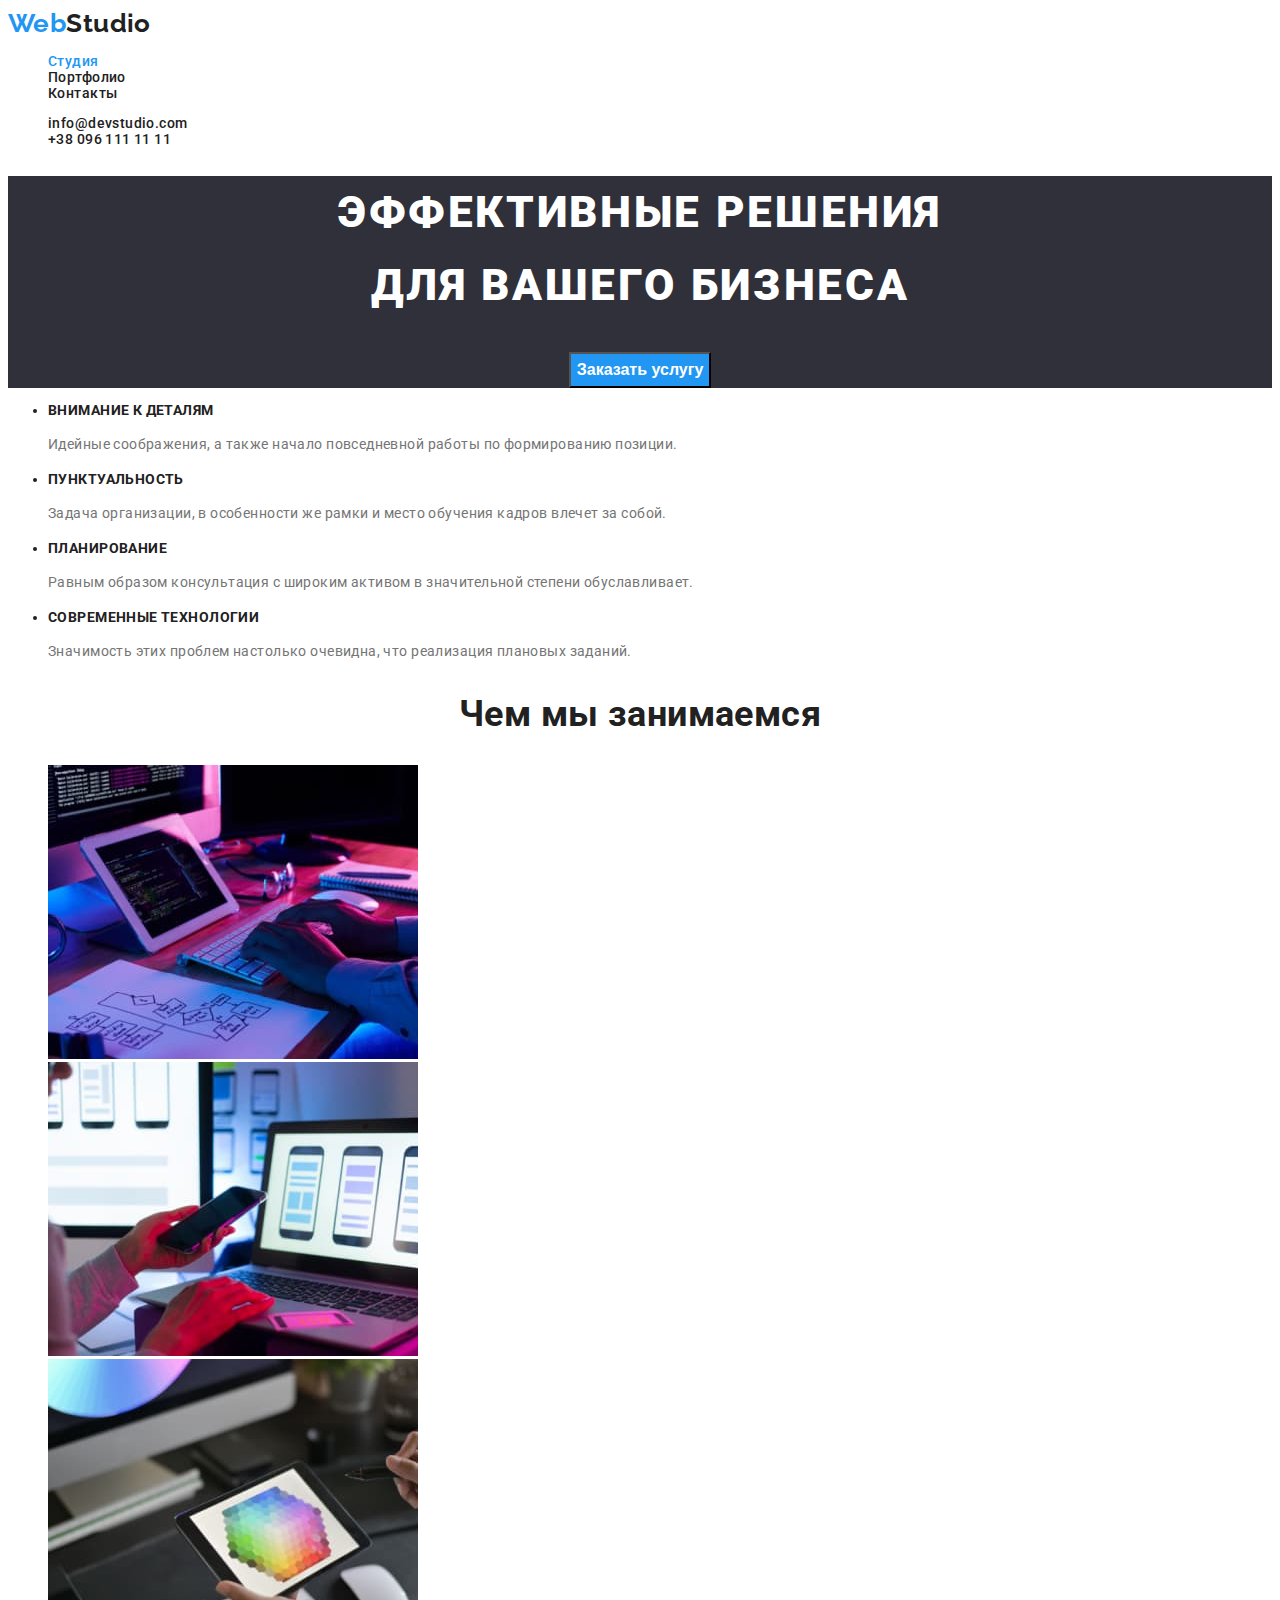
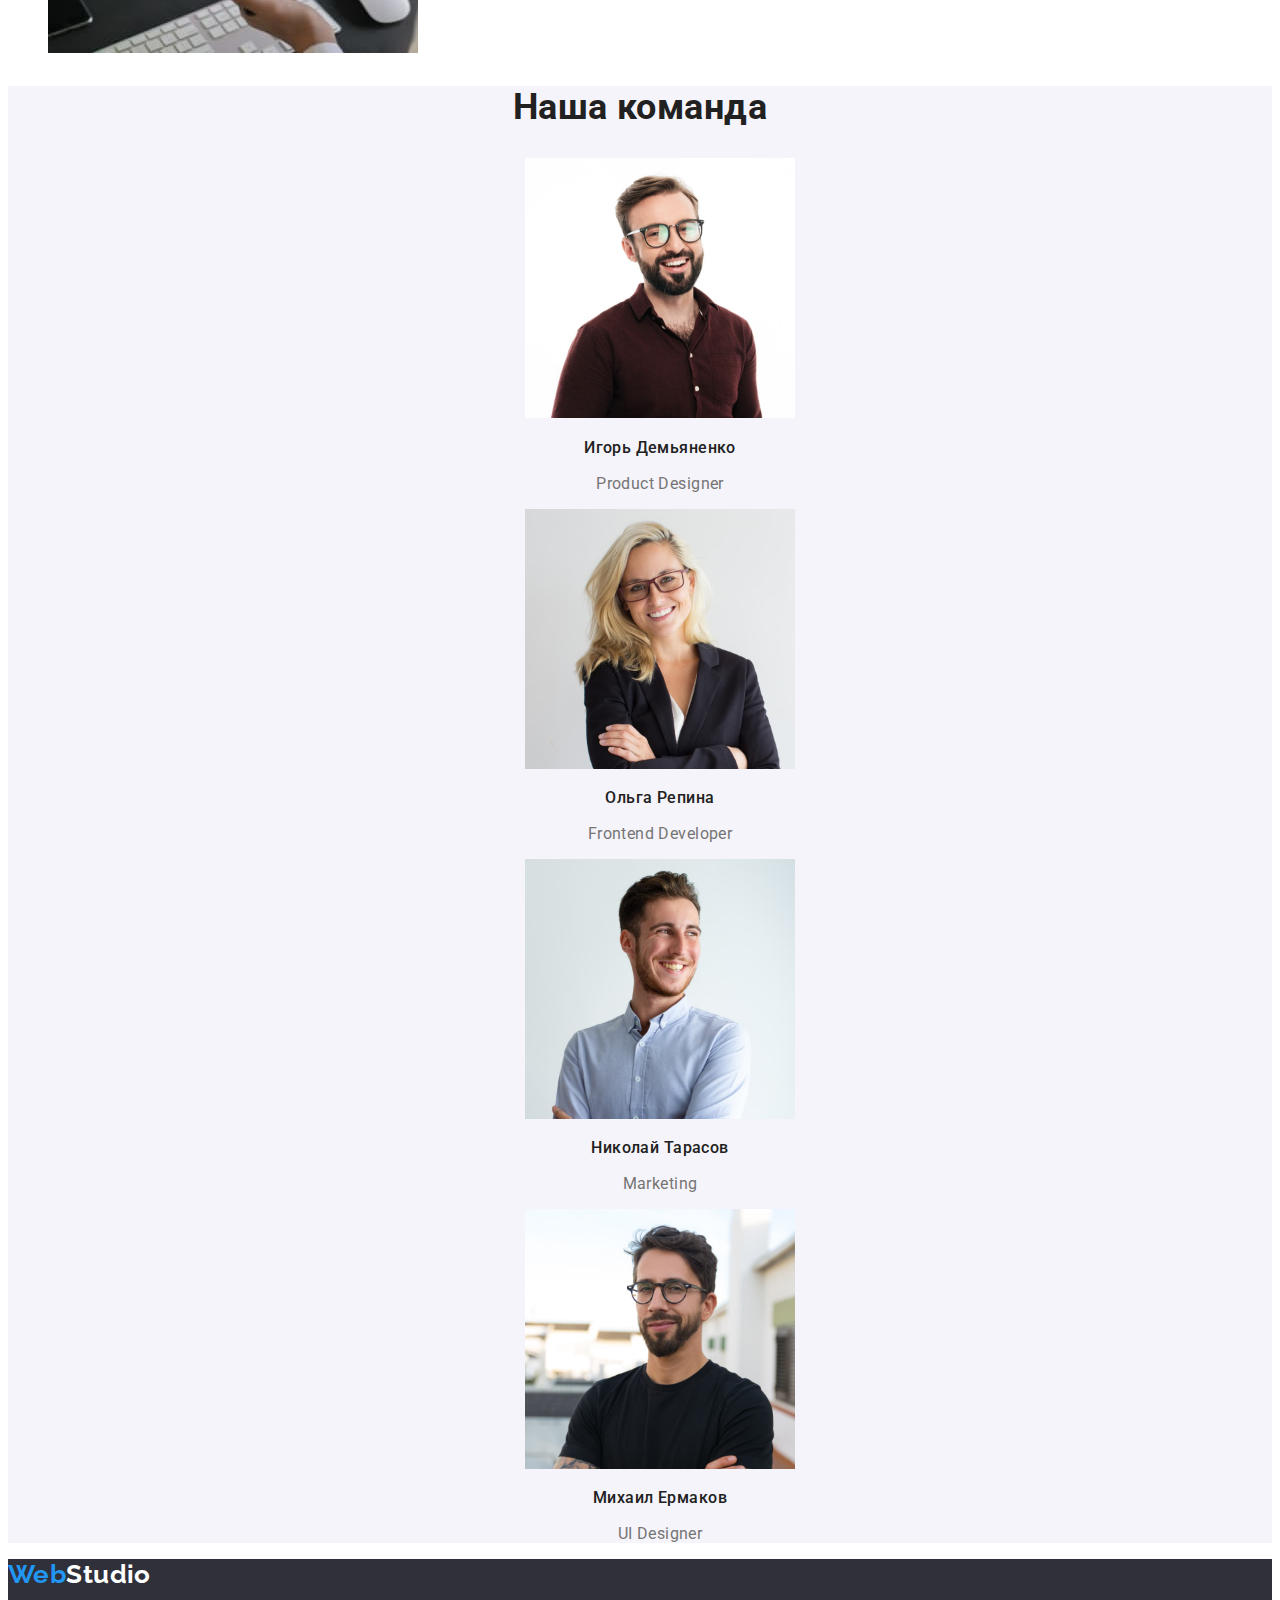
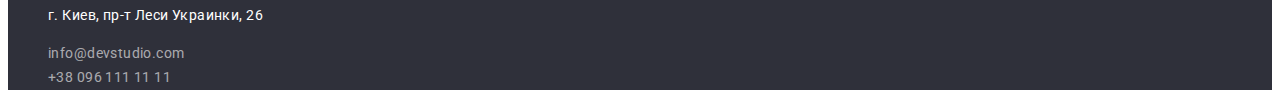
<file: index.html>
<!DOCTYPE html>
<html lang="ru">
    <head>
        <meta charset="UTF-8" />
        <meta http-equiv="X-UA-Compatible" content="IE=edge" />
        <meta name="viewport" content="width=device-width, initial-scale=1.0" />
        <title>Студия</title>
        <link
            href="https://fonts.googleapis.com/css2?family=Raleway:wght@700&family=Roboto:wght@400;500;700;900&display=swap"
            rel="stylesheet"
        />
        <link rel="stylesheet" href="css/styles.css" />
    </head>

    <body class="page">
        <header class="page-header">
            <nav>
                <a href="./index.html" class="logo link"
                    >Web<span class="logo-second-part">Studio</span></a
                >

                <ul class="site-nav list">
                    <li><a href="./index.html" class="link current">Студия</a></li>
                    <li><a href="./portfolio.html" class="link">Портфолио</a></li>
                    <li><a href="./contact.html" class="link">Контакты</a></li>
                </ul>
            </nav>

            <ul class="contacts list">
                <li><a href="mailto:info@devstudio.com" class="link">info@devstudio.com</a></li>
                <li><a href="tel:+380961111111" class="link">+38 096 111 11 11</a></li>
            </ul>
        </header>

        <main>
            <section class="hero-section">
                <h1 class="hero-title">
                    ЭФФЕКТИВНЫЕ РЕШЕНИЯ<br />
                    ДЛЯ ВАШЕГО БИЗНЕСА
                </h1>
                <button type="button" class="button">Заказать услугу</button>
            </section>

            <section class="section advantage">
                <h2 class="section-title hide">Наши преимущества</h2>
                <ul class="advantage-list">
                    <li>
                        <h3 class="title">ВНИМАНИЕ К ДЕТАЛЯМ</h3>
                        <p class="text">
                            Идейные соображения, а также начало повседневной работы по формированию
                            позиции.
                        </p>
                    </li>
                    <li>
                        <h3 class="title">ПУНКТУАЛЬНОСТЬ</h3>
                        <p class="text">
                            Задача организации, в особенности же рамки и место обучения кадров
                            влечет за собой.
                        </p>
                    </li>
                    <li>
                        <h3 class="title">ПЛАНИРОВАНИЕ</h3>
                        <p class="text">
                            Равным образом консультация с широким активом в значительной степени
                            обуславливает.
                        </p>
                    </li>
                    <li>
                        <h3 class="title">СОВРЕМЕННЫЕ ТЕХНОЛОГИИ</h3>
                        <p class="text">
                            Значимость этих проблем настолько очевидна, что реализация плановых
                            заданий.
                        </p>
                    </li>
                </ul>
            </section>

            <section class="section">
                <h2 class="section-title">Чем мы занимаемся</h2>
                <ul class="list">
                    <li>
                        <img src="images/img1.jpg" alt="Разработка ПО" width="370" />
                    </li>
                    <li>
                        <img
                            src="images/img2.jpg"
                            alt="Разработка веб дизайна для смартфонов"
                            width="370"
                        />
                    </li>
                    <li>
                        <img src="images/img3.jpg" alt="Подбор цветовой гаммы" width="370" />
                    </li>
                </ul>
            </section>

            <section class="team-section">
                <h2 class="section-title">Наша команда</h2>
                <ul class="team list">
                    <li>
                        <img
                            src="images/foto1.jpg"
                            alt="Игорь Демьяненко, Product Designer"
                            width="270"
                        />
                        <h3 class="name">Игорь Демьяненко</h3>
                        <p class="specialization">Product Designer</p>
                    </li>
                    <li>
                        <img
                            src="images/foto2.jpg"
                            alt="Ольга Репина, Frontend Developer"
                            width="270"
                        />
                        <h3 class="name">Ольга Репина</h3>
                        <p class="specialization">Frontend Developer</p>
                    </li>
                    <li>
                        <img src="images/foto3.jpg" alt="Николай Тарасов, Marketing" width="270" />
                        <h3 class="name">Николай Тарасов</h3>
                        <p class="specialization">Marketing</p>
                    </li>
                    <li>
                        <img src="images/foto4.jpg" alt="Михаил Ермаков, UI Designer" width="270" />
                        <h3 class="name">Михаил Ермаков</h3>
                        <p class="specialization">UI Designer</p>
                    </li>
                </ul>
            </section>
        </main>

        <footer class="footer">
            <a href="./index.html" class="logo">Web<span class="logo-footer-part">Studio</span></a>

            <address class="address">
                <ul class="list">
                    <li>
                        <p class="text">г. Киев, пр-т Леси Украинки, 26</p>
                    </li>
                    <li>
                        <a href="mailto:info@devstudio.com" class="link">info@devstudio.com</a>
                    </li>
                    <li>
                        <a href="tel:+380961111111" class="link">+38 096 111 11 11</a>
                    </li>
                </ul>
            </address>
        </footer>
    </body>
</html>
</file>
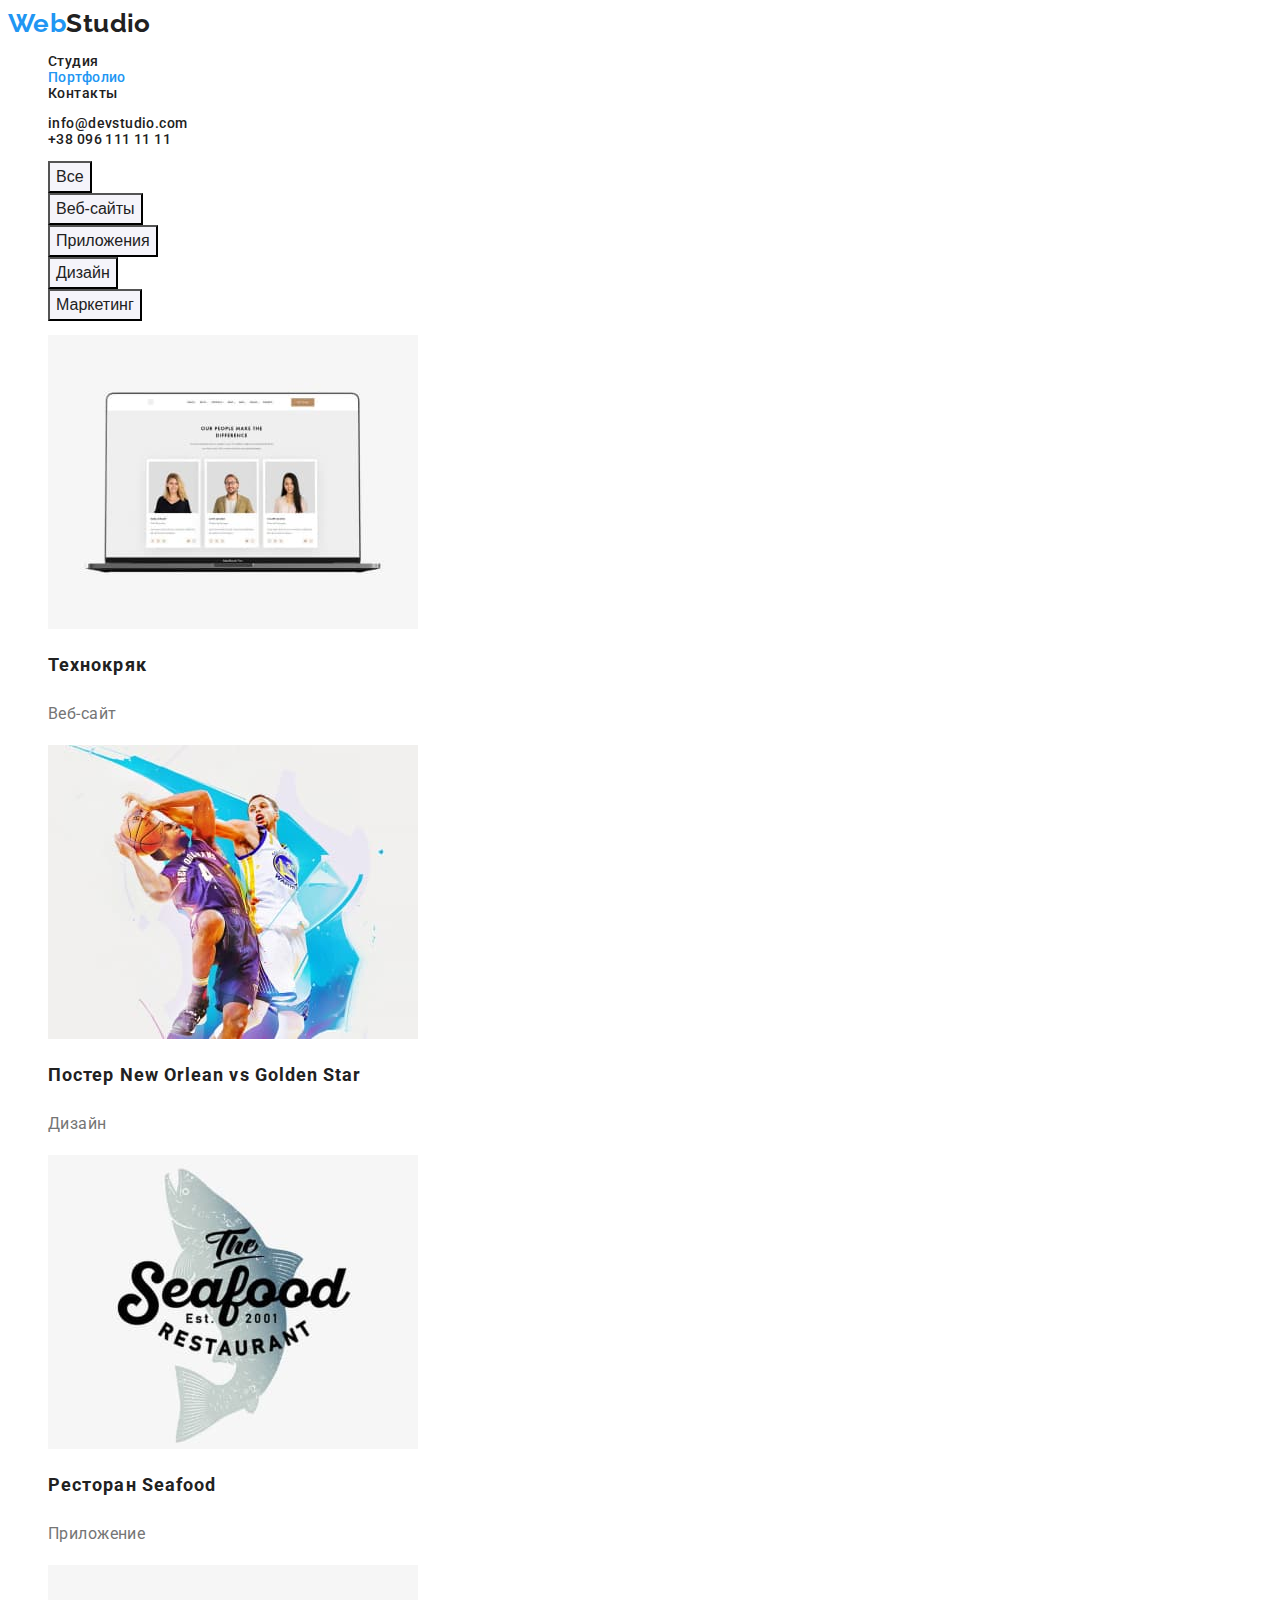
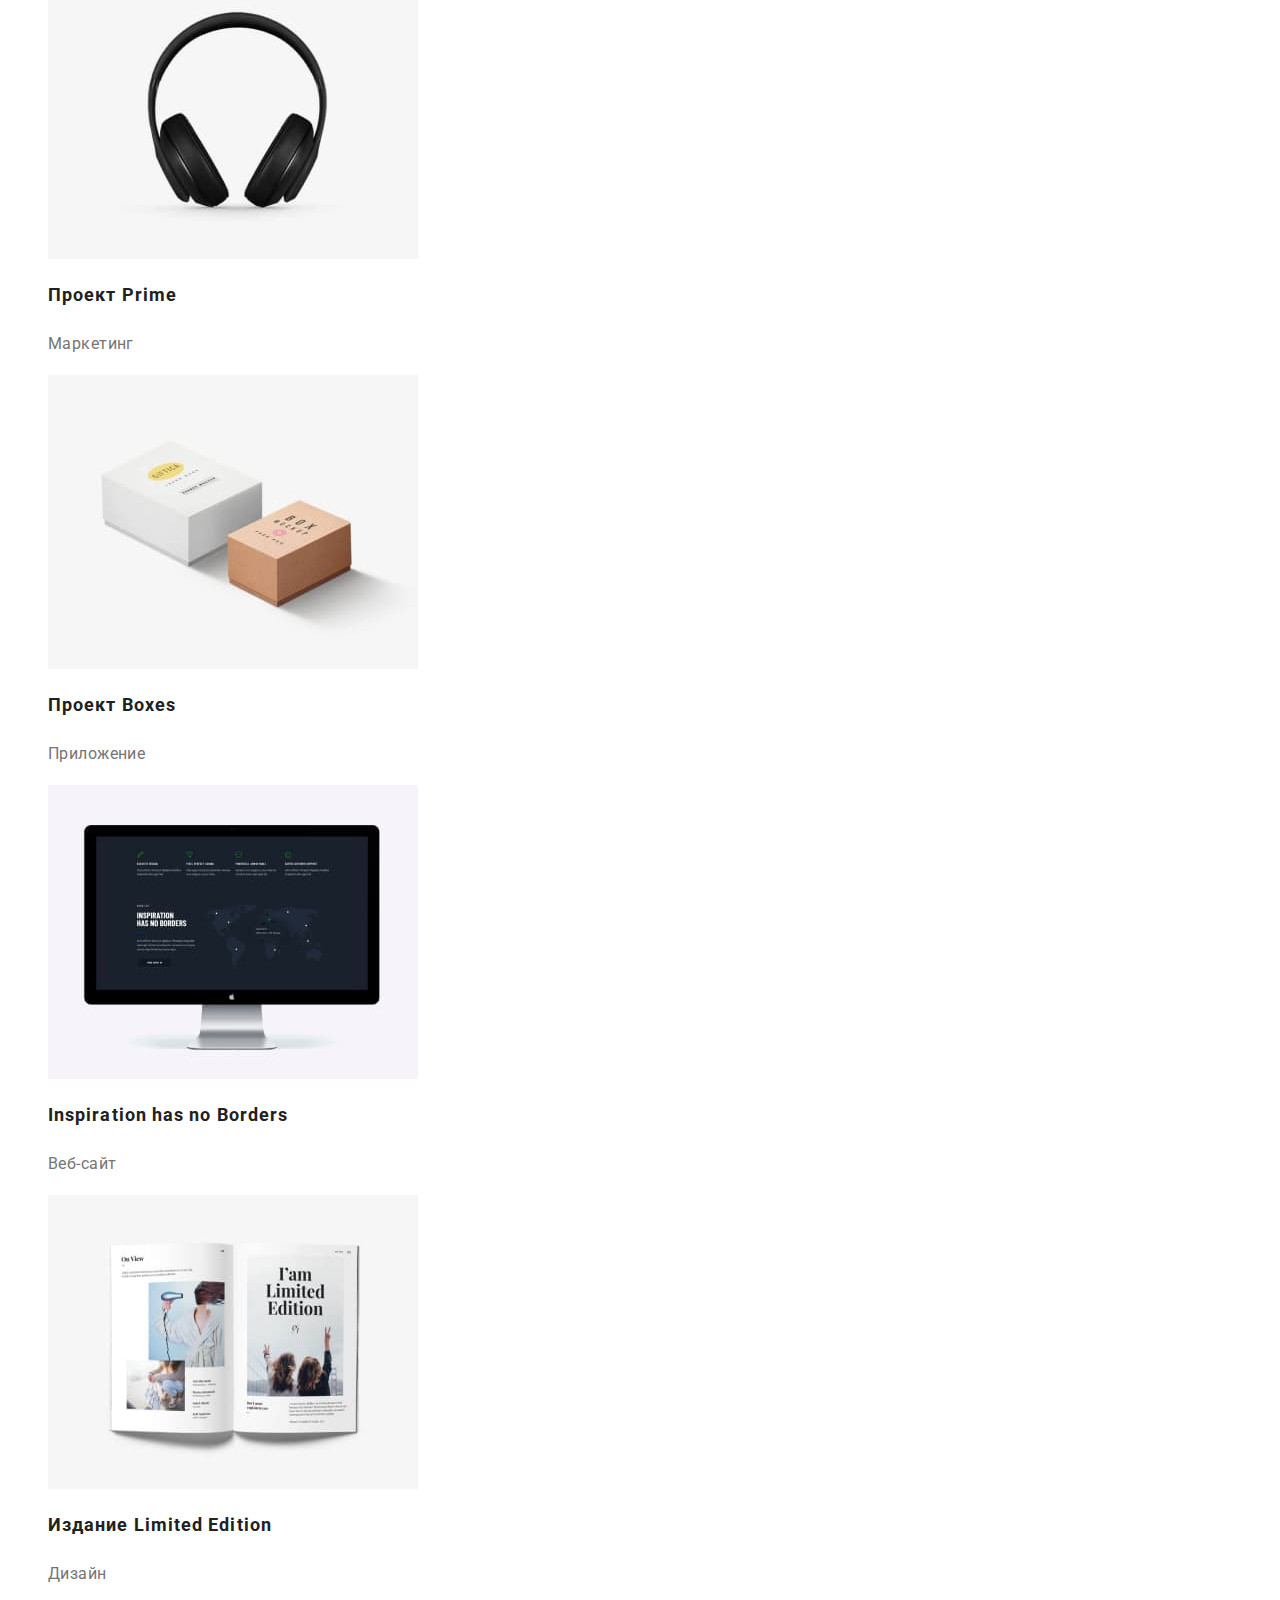
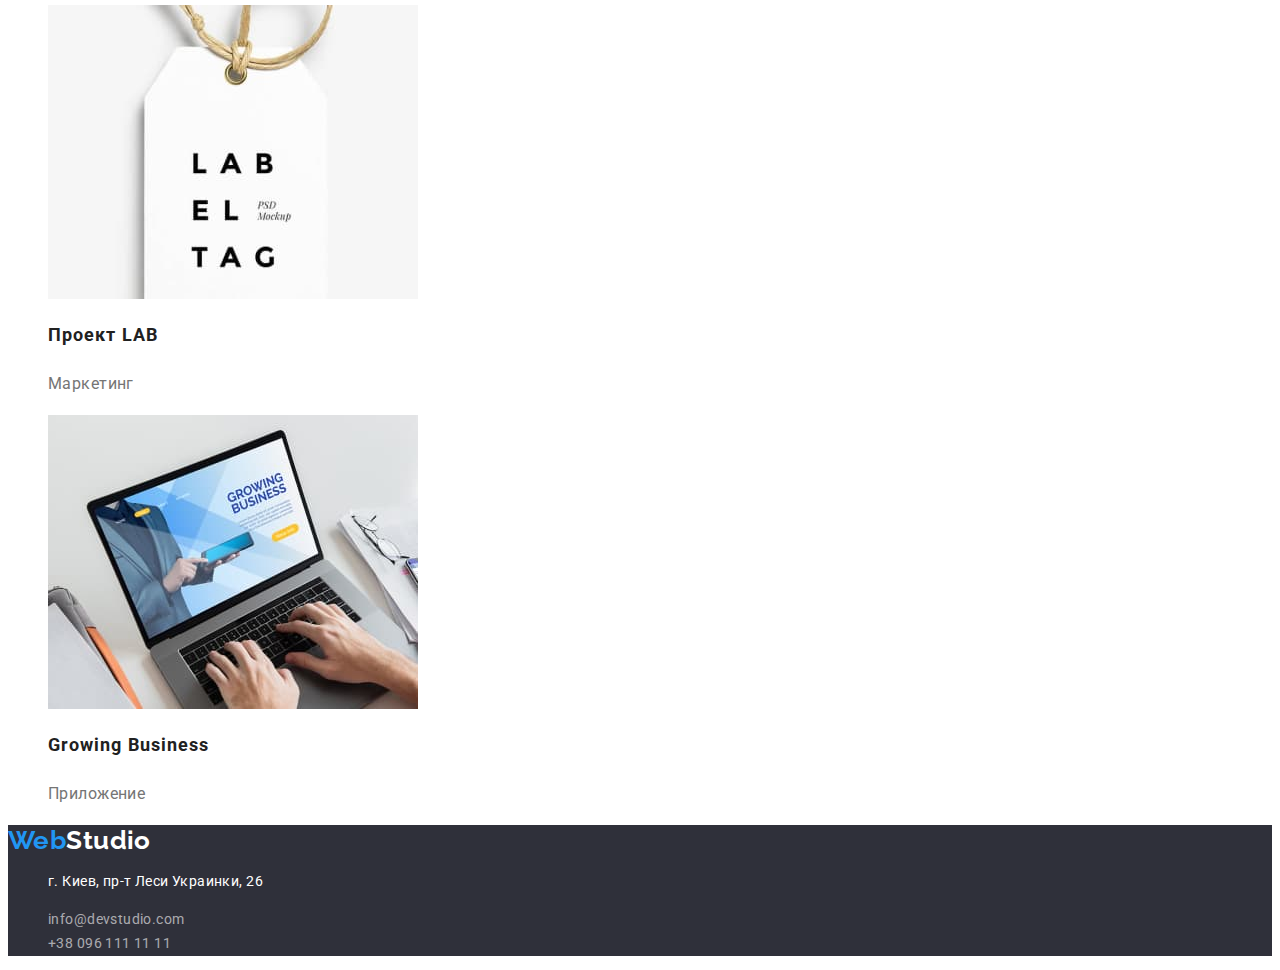
<file: portfolio.html>
<!DOCTYPE html>
<html lang="ru">
    <head>
        <meta charset="UTF-8" />
        <meta http-equiv="X-UA-Compatible" content="IE=edge" />
        <meta name="viewport" content="width=device-width, initial-scale=1.0" />
        <title>Студия</title>
        <link
            href="https://fonts.googleapis.com/css2?family=Raleway:wght@700&family=Roboto:wght@400;500;700;900&display=swap"
            rel="stylesheet"
        />
        <link rel="stylesheet" href="css/styles.css" />
    </head>

    <body class="page">
        <header class="page-header">
            <nav>
                <a href="./index.html" class="logo link"
                    >Web<span class="logo-second-part">Studio</span></a
                >

                <ul class="site-nav list">
                    <li><a href="./index.html" class="link">Студия</a></li>
                    <li><a href="./portfolio.html" class="link current">Портфолио</a></li>
                    <li><a href="./contact.html" class="link">Контакты</a></li>
                </ul>
            </nav>

            <ul class="contacts list">
                <li><a href="mailto:info@devstudio.com" class="link">info@devstudio.com</a></li>
                <li><a href="tel:+380961111111" class="link">+38 096 111 11 11</a></li>
            </ul>
        </header>

        <main>
            <section>
                <h1 class="hide">Портфолио</h1>
                <ul class="filter list">
                    <li>
                        <button type="button" class="button">Все</button>
                    </li>
                    <li>
                        <button type="button" class="button">Веб-сайты</button>
                    </li>
                    <li>
                        <button type="button" class="button">Приложения</button>
                    </li>
                    <li>
                        <button type="button" class="button">Дизайн</button>
                    </li>
                    <li>
                        <button type="button" class="button">Маркетинг</button>
                    </li>
                </ul>

                <ul class="portfolio list">
                    <li>
                        <a href="" class="item">
                            <img src="images/portfolio1.jpg" alt="Технокряк" width="370" />
                            <h2 class="name">Технокряк</h2>
                            <p class="tag">Веб-сайт</p>
                        </a>
                    </li>
                    <li>
                        <a href="" class="item">
                            <img
                                src="images/portfolio2.jpg"
                                alt="Постер New Orlean vs Golden Star"
                                width="370"
                            />
                            <h2 class="name">Постер New Orlean vs Golden Star</h2>
                            <p class="tag">Дизайн</p>
                        </a>
                    </li>
                    <li>
                        <a href="" class="item">
                            <img src="images/portfolio3.jpg" alt="Ресторан Seafood" width="370" />
                            <h2 class="name">Ресторан Seafood</h2>
                            <p class="tag">Приложение</p>
                        </a>
                    </li>
                    <li>
                        <a href="" class="item">
                            <img src="images/portfolio4.jpg" alt="Проект Prime" width="370" />
                            <h2 class="name">Проект Prime</h2>
                            <p class="tag">Маркетинг</p>
                        </a>
                    </li>
                    <li>
                        <a href="" class="item">
                            <img src="images/portfolio5.jpg" alt="Проект Boxes" width="370" />
                            <h2 class="name">Проект Boxes</h2>
                            <p class="tag">Приложение</p>
                        </a>
                    </li>
                    <li>
                        <a href="" class="item">
                            <img
                                src="images/portfolio6.jpg"
                                alt="Inspiration has no Borders"
                                width="370"
                            />
                            <h2 class="name">Inspiration has no Borders</h2>
                            <p class="tag">Веб-сайт</p>
                        </a>
                    </li>
                    <li>
                        <a href="" class="item">
                            <img
                                src="images/portfolio7.jpg"
                                alt="Издание Limited Edition"
                                width="370"
                            />
                            <h2 class="name">Издание Limited Edition</h2>
                            <p class="tag">Дизайн</p>
                        </a>
                    </li>
                    <li>
                        <a href="" class="item">
                            <img src="images/portfolio8.jpg" alt="Проект LAB" width="370" />
                            <h2 class="name">Проект LAB</h2>
                            <p class="tag">Маркетинг</p>
                        </a>
                    </li>
                    <li>
                        <a href="" class="item">
                            <img src="images/portfolio9.jpg" alt="Growing Business" width="370" />
                            <h2 class="name">Growing Business</h2>
                            <p class="tag">Приложение</p>
                        </a>
                    </li>
                </ul>
            </section>
        </main>

        <footer class="footer">
            <a href="./index.html" class="logo">Web<span class="logo-footer-part">Studio</span></a>

            <address class="address">
                <ul class="list">
                    <li>
                        <p class="text">г. Киев, пр-т Леси Украинки, 26</p>
                    </li>
                    <li>
                        <a href="mailto:info@devstudio.com" class="link">info@devstudio.com</a>
                    </li>
                    <li>
                        <a href="tel:+380961111111" class="link">+38 096 111 11 11</a>
                    </li>
                </ul>
            </address>
        </footer>
    </body>
</html>
</file>
<file: css/styles.css>
:root {
    --primary-text-color: #212121;
    --primary-white-color: #ffffff;
    --secondary-text-color: #757575;
    --tertiary-text-color: rgba(255, 255, 255, 0.6);
    --accent-color: #2196f3;
    --hero-bg: #2f303a;
    --primary-bg-color: #ffffff;
    --secondary-bg-color: #f5f4fa;
    --footer-bg: #2f303a;
}

.page {
    background: var(--primary-bg-color);
    color: var(--primary-text-color);
    font-family: 'Roboto', sans-serif;
    font-size: 14px;
    letter-spacing: 0.03em;
}

.page-header {
    background: var(--primary-white-color);
}

.logo {
    color: var(--accent-color);
    font-family: 'Raleway', sans-serif;
    font-weight: 700;
    font-size: 26px;
    line-height: 1.19;
    text-decoration: none;
}

.logo-second-part {
    color: var(--primary-text-color);
}

.logo-footer-part {
    color: var(--primary-white-color);
}

.list {
    list-style: none;
}

.site-nav .link,
.contacts .link {
    color: var(--primary-text-color);
    font-weight: 500;
    text-decoration: none;
}

.site-nav .link.current {
    color: var(--accent-color);
}

.site-nav .link:hover,
.contacts .link:hover,
.site-nav .link:focus,
.contacts .link:focus {
    color: var(--accent-color);
}

.hero-section {
    background-color: var(--hero-bg);
    text-align: center;
}

.hero-title {
    color: var(--primary-white-color);
    font-family: 'Roboto';
    font-weight: 900;
    font-size: 44px;
    line-height: 1.66;
    letter-spacing: 0.06em;
}

.section-title {
    color: var(--primary-text-color);
    font-weight: 700;
    font-size: 36px;
    line-height: 1.17;
    text-align: center;
}

.button {
    color: var(--primary-white-color);
    background-color: var(--accent-color);
    font-weight: 700;
    font-size: 16px;
    line-height: 1.88; /* 30px/16px=1.88 */
    cursor: pointer;
}

.hide {
    display: none;
}

.advantage .title {
    color: var(--primary-text-color);
    font-size: 14px;
    font-weight: 700;
    line-height: 1.14; /* 16px/14px=1.14 */
}

.advantage .text {
    color: var(--secondary-text-color);
    font-size: 14px;
    line-height: 1.71; /* 24px/14px=1.71 */
}

.team-section {
    background-color: var(--secondary-bg-color);
}

.team {
    text-align: center;
}

.team .name {
    color: var(--primary-text-color);
    font-weight: 500;
    line-height: 1.19; /* 19px/16px=1.19 */
}

.team .specialization {
    color: var(--secondary-text-color);
    font-size: 16px;
    line-height: 1.19; /* 19px/16px=1.19 */
}

.footer {
    background-color: var(--footer-bg);
}

.address {
    font-style: normal;
    line-height: 1.71; /* 24px/14px=1.71 */
}

.address .text {
    color: var(--primary-white-color);
}

.address .link {
    color: var(--tertiary-text-color);
    text-decoration: none;
}

.address .link:hover,
.address .link:focus {
    color: var(--accent-color);
}

.filter .button {
    color: var(--primary-text-color);
    background-color: var(--secondary-bg-color);
    font-weight: 500;
    font-size: 16px;
    line-height: 1.63; /* 26px/16px=1.63 */
    cursor: pointer;
}

.filter .button:hover,
.filter .button:focus {
    color: var(--primary-white-color);
    background-color: var(--accent-color);
}

.item {
    text-decoration: none;
}

.item:hover,
.item:focus {
    color: var(--accent-color);
}

.portfolio .name {
    color: var(--primary-text-color);
    font-weight: 700;
    font-size: 18px;
    line-height: 2; /* 36px/18px=2 */
    letter-spacing: 0.06em;
}

.portfolio .tag {
    color: var(--secondary-text-color);
    font-size: 16px;
    line-height: 1.88; /* 30px/16px=1.88 */
}
</file>
